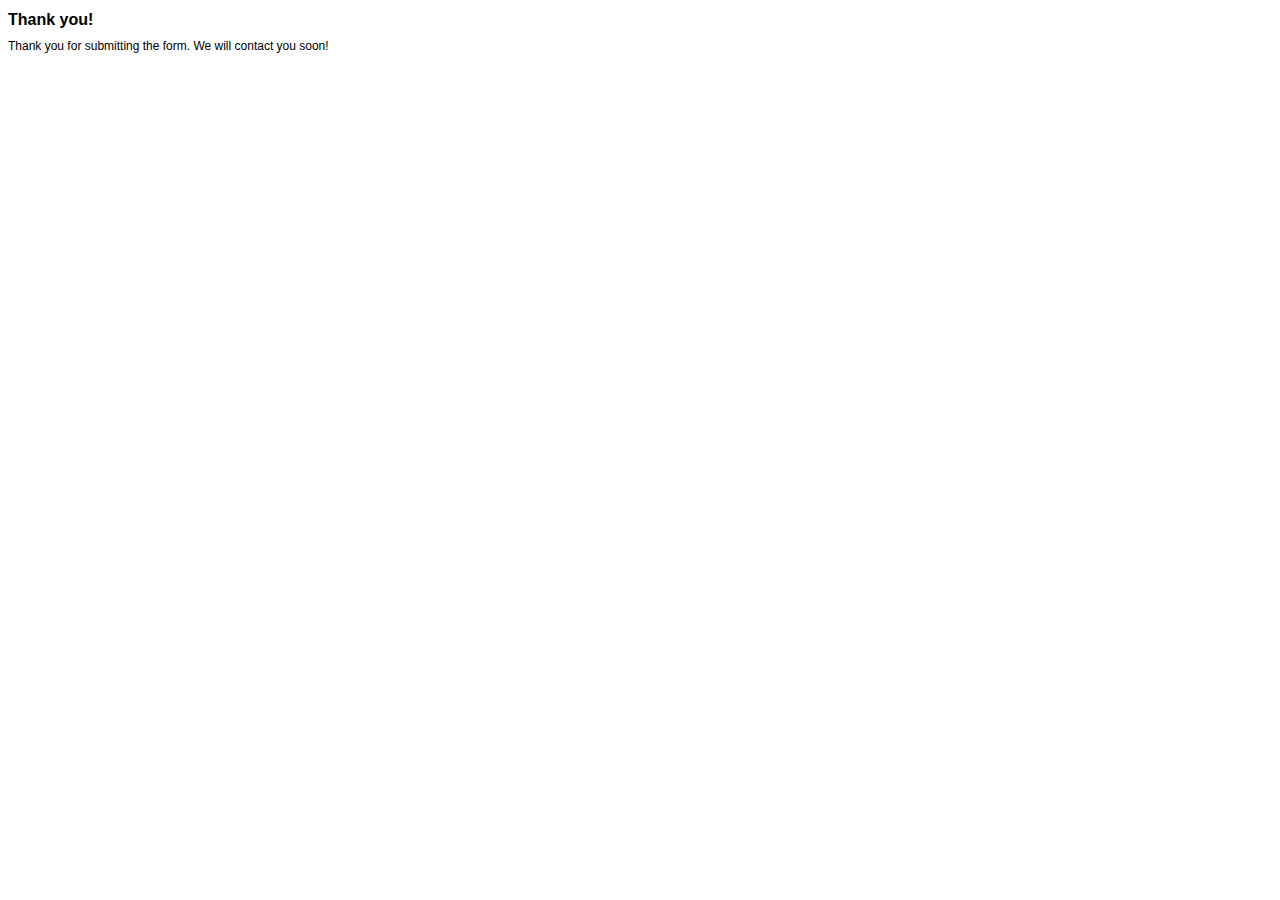
<file: contact-form-thank-you.html>
<!DOCTYPE HTML PUBLIC "-//W3C//DTD HTML 4.01 Transitional//EN" "http://www.w3.org/TR/html4/loose.dtd"> 
<html>
<head>
	<title>Thank you!</title>
<!-- define some style elements-->
<style>
h1
{
	font-family : Arial, Helvetica, sans-serif;
	font-size : 16px;
    font-weight : bold;
}
label,a,body
{
	font-family : Arial, Helvetica, sans-serif;
	font-size : 12px; 
}

</style>	
<!-- a helper script for vaidating the form-->
</head>	


<body>
<h1>Thank you!</h1>
Thank you for submitting the form. We will contact you soon!


</body>
</html>
</file>
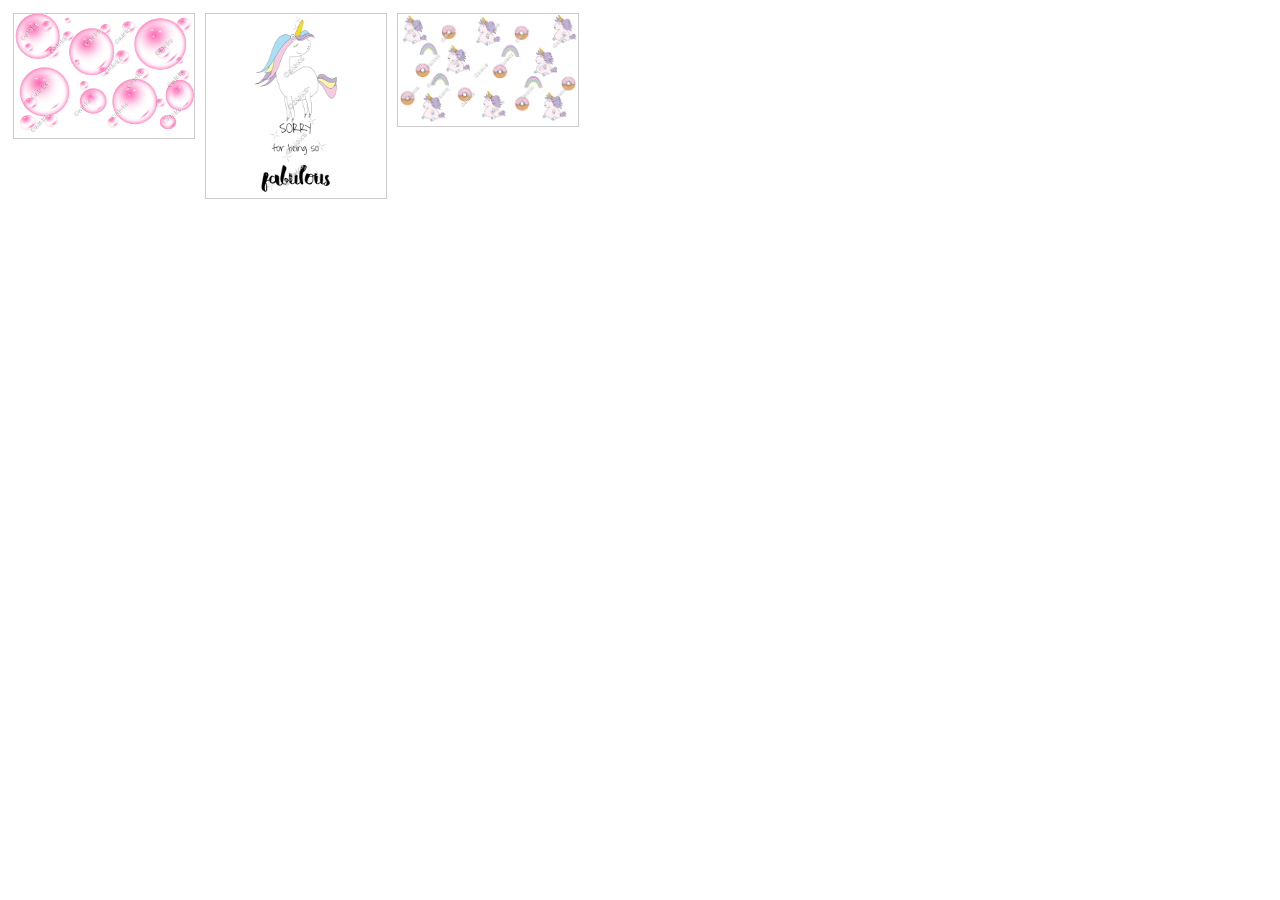
<file: gallery.html>
<!DOCTYPE html>
<html>
<head>
<style>
div.gallery {
  margin: 5px;
  border: 1px solid #ccc;
  float: left;
  width: 180px;
}

div.gallery:hover {
  border: 1px solid #777;
}

div.gallery img {
  width: 100%;
  height: auto;
}

div.desc {
  padding: 15px;
  text-align: center;
}
</style>
</head>
<body>

<div class="gallery">
  <a target="_blank" href="bubblesw.png">
    <img src="bubblesw.png" alt="Bubbles" width="600" height="400">
  </a>
 
</div>

<div class="gallery">
  <a target="_blank" href="fab_unicornw.png">
    <img src="fab_unicornw.png" alt="Unicorn" width="600" height="400">
  </a>
 
</div>

<div class="gallery">
  <a target="_blank" href="unidonww.png">
    <img src="unidonww.png" alt="Unicorn" width="600" height="400">
  </a>
</div>



</body>
</html>
</file>
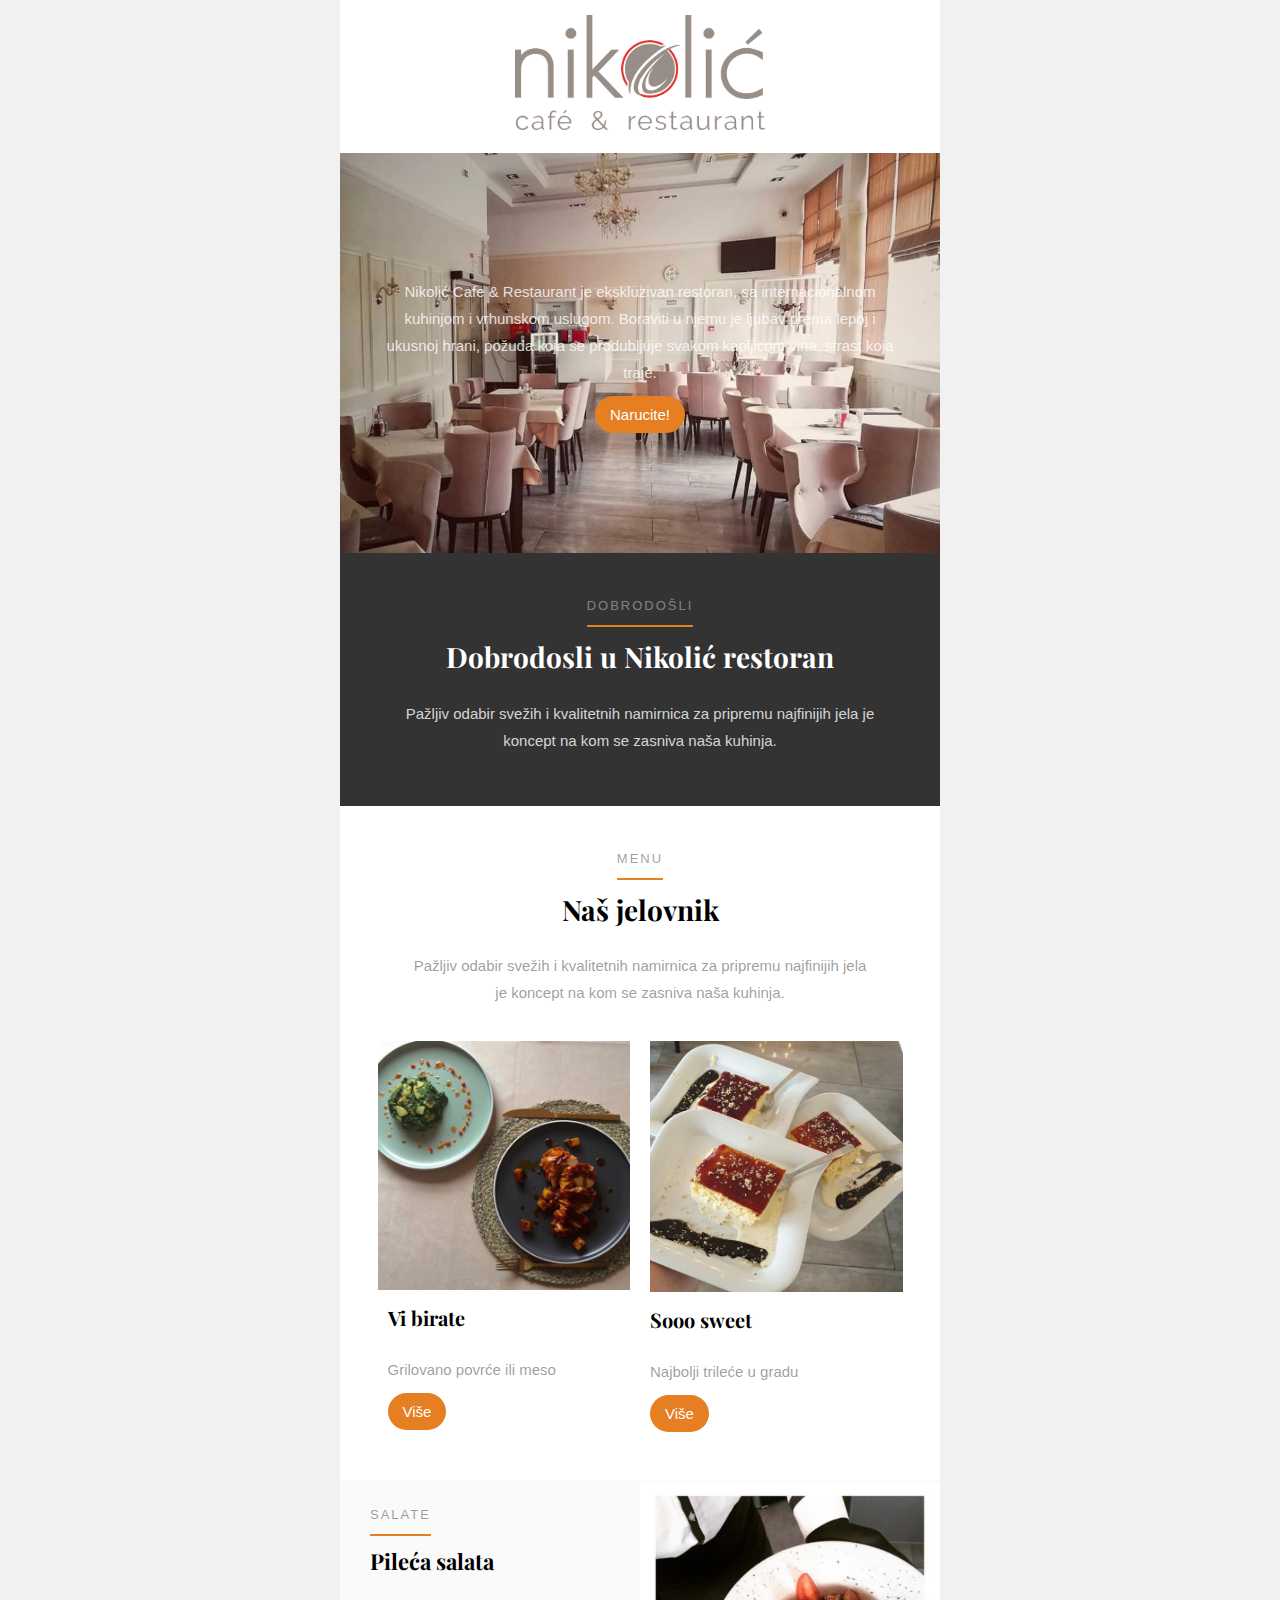
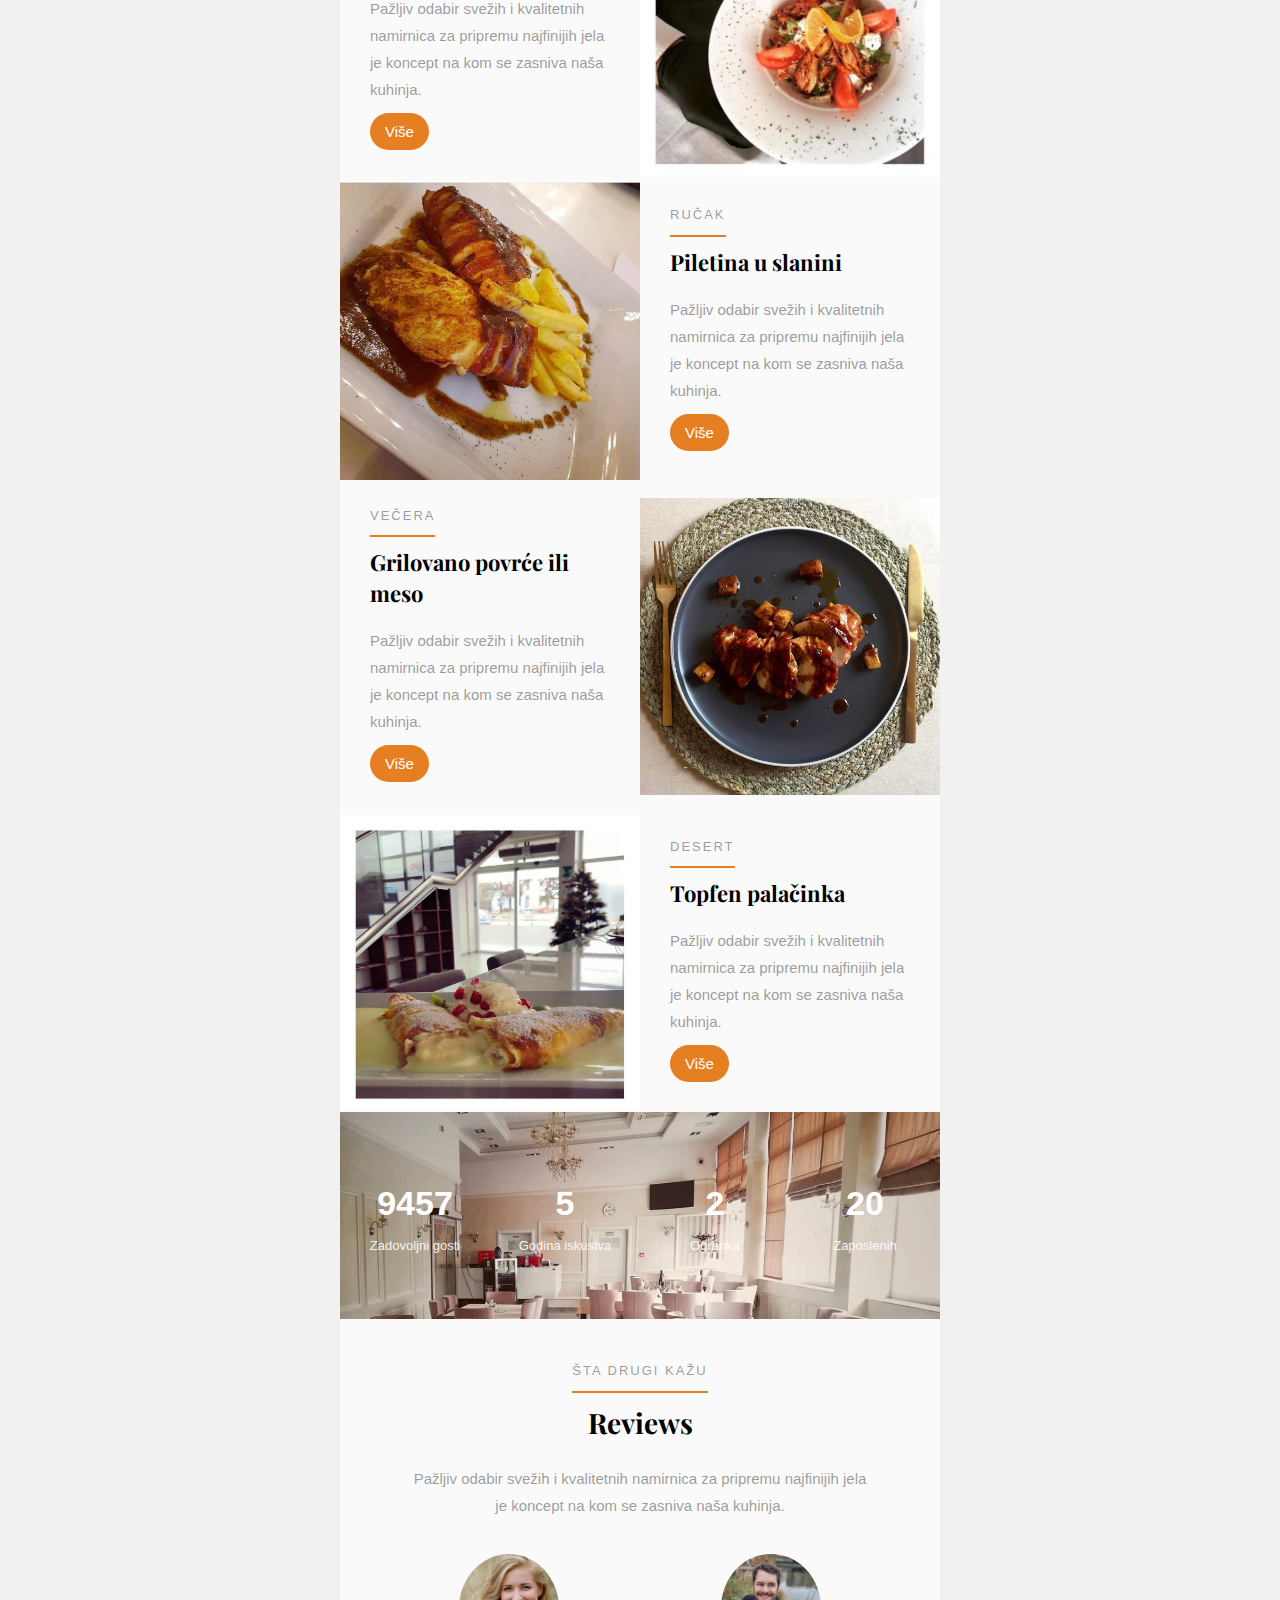
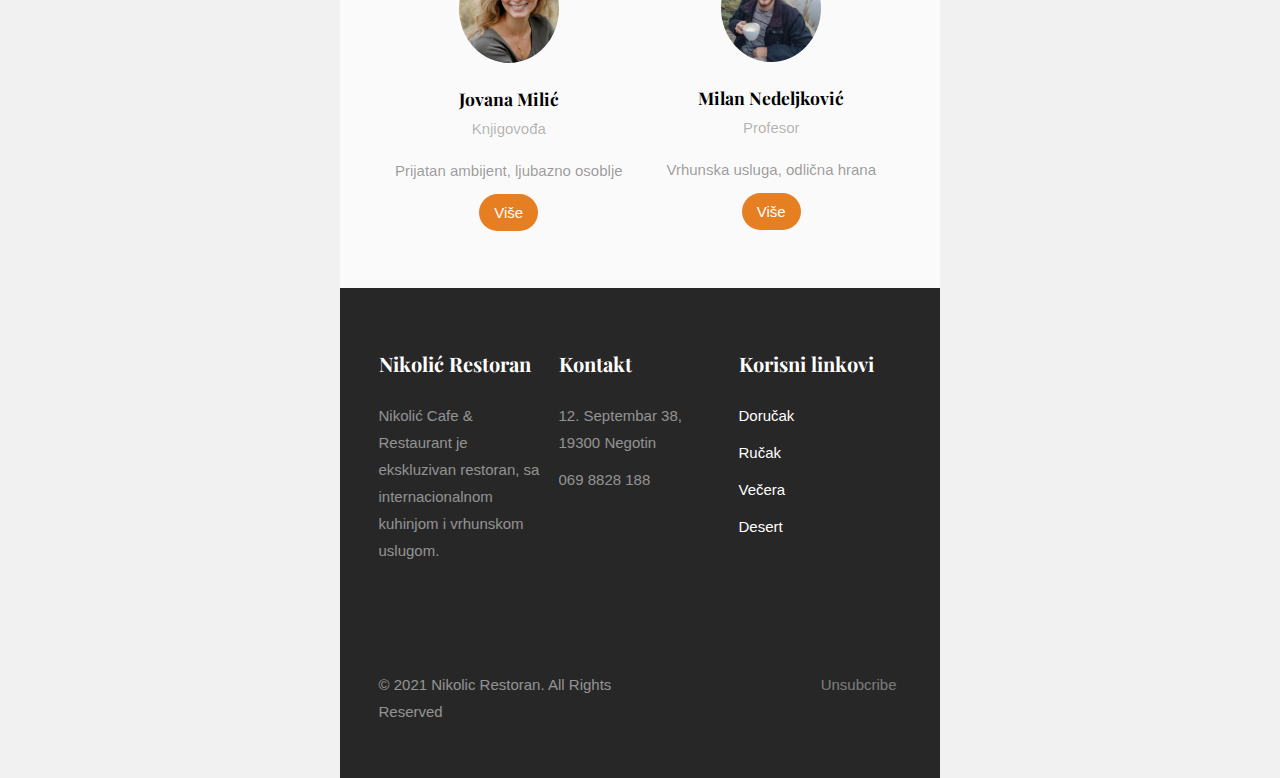
<file: rest.html>
<!DOCTYPE html>
<html lang="en" xmlns="http://www.w3.org/1999/xhtml" xmlns:v="urn:schemas-microsoft-com:vml" xmlns:o="urn:schemas-microsoft-com:office:office">
<head>
    <meta charset="utf-8"> <!-- utf-8 works for most cases -->
    <meta name="viewport" content="width=device-width"> <!-- Forcing initial-scale shouldn't be necessary -->
    <meta http-equiv="X-UA-Compatible" content="IE=edge"> <!-- Use the latest (edge) version of IE rendering engine -->
    <meta name="x-apple-disable-message-reformatting">  <!-- Disable auto-scale in iOS 10 Mail entirely -->
    <title></title> <!-- The title tag shows in email notifications, like Android 4.4. -->


    <link href="https://fonts.googleapis.com/css?family=Playfair+Display:400,400i,700,700i" rel="stylesheet">

    <!-- CSS Reset : BEGIN -->
<style>

html,
body {
    margin: 0 auto !important;
    padding: 0 !important;
    height: 100% !important;
    width: 100% !important;
    background: #f1f1f1;
}

/* What it does: Stops email clients resizing small text. */
* {
    -ms-text-size-adjust: 100%;
    -webkit-text-size-adjust: 100%;
}

/* What it does: Centers email on Android 4.4 */
div[style*="margin: 16px 0"] {
    margin: 0 !important;
}

/* What it does: Stops Outlook from adding extra spacing to tables. */
table,
td {
    mso-table-lspace: 0pt !important;
    mso-table-rspace: 0pt !important;
}

/* What it does: Fixes webkit padding issue. */
table {
    border-spacing: 0 !important;
    border-collapse: collapse !important;
    table-layout: fixed !important;
    margin: 0 auto !important;
}

/* What it does: Uses a better rendering method when resizing images in IE. */
img {
    -ms-interpolation-mode:bicubic;
}

/* What it does: Prevents Windows 10 Mail from underlining links despite inline CSS. Styles for underlined links should be inline. */
a {
    text-decoration: none;
}

/* What it does: A work-around for email clients meddling in triggered links. */
*[x-apple-data-detectors],  /* iOS */
.unstyle-auto-detected-links *,
.aBn {
    border-bottom: 0 !important;
    cursor: default !important;
    color: inherit !important;
    text-decoration: none !important;
    font-size: inherit !important;
    font-family: inherit !important;
    font-weight: inherit !important;
    line-height: inherit !important;
}

/* What it does: Prevents Gmail from displaying a download button on large, non-linked images. */
.a6S {
    display: none !important;
    opacity: 0.01 !important;
}

/* What it does: Prevents Gmail from changing the text color in conversation threads. */
.im {
    color: inherit !important;
}

/* If the above doesn't work, add a .g-img class to any image in question. */
img.g-img + div {
    display: none !important;
}

/* What it does: Removes right gutter in Gmail iOS app: https://github.com/TedGoas/Cerberus/issues/89  */
/* Create one of these media queries for each additional viewport size you'd like to fix */

/* iPhone 4, 4S, 5, 5S, 5C, and 5SE */
@media only screen and (min-device-width: 320px) and (max-device-width: 374px) {
    u ~ div .email-container {
        min-width: 320px !important;
    }
}
/* iPhone 6, 6S, 7, 8, and X */
@media only screen and (min-device-width: 375px) and (max-device-width: 413px) {
    u ~ div .email-container {
        min-width: 375px !important;
    }
}
/* iPhone 6+, 7+, and 8+ */
@media only screen and (min-device-width: 414px) {
    u ~ div .email-container {
        min-width: 414px !important;
    }
}

</style>

    <!-- CSS Reset : END -->

    <!-- Progressive Enhancements : BEGIN -->
<style>

.primary{
	background: #f3a333;
}

.bg_white{
	background: #ffffff;
}
.bg_light{
	background: #fafafa;
}
.bg_black{
	background: #272727;
}
.bg_dark{
	background: rgba(0,0,0,.8);
}
.email-section{
	padding:2.5em;
}

/*BUTTON*/
.btn{
	padding: 10px 15px;
}
.btn.btn-primary{
	border-radius: 30px;
	background: #e67e22;
	color: #ffffff;
}



h1,h2,h3,h4,h5,h6{
	font-family: 'Playfair Display', serif;
	color: #000000;
	margin-top: 0;
}

body{
	font-family: 'Montserrat', sans-serif;
	font-weight: 400;
	font-size: 15px;
	line-height: 1.8;
	color: rgba(0,0,0,.4);
}

a{
	color: #f3a333;
}


/*LOGO*/

.logo h1{
	margin: 0;
}
.logo h1 a{
	color: #000;
	font-size: 20px;
	font-weight: 700;
	text-transform: uppercase;
	font-family: 'Montserrat', sans-serif;
}

/*HERO*/
.hero{
	position: relative;
}
.hero img{

}
.hero .text{
	color: rgba(255,255,255,.8);
}
.hero .text h2{
	color: #ffffff;
	font-size: 30px;
	margin-bottom: 0;
}


/*HEADING SECTION*/
.heading-section{
}
.heading-section h2{
	color: #000000;
	font-size: 28px;
	margin-top: 0;
	line-height: 1.4;
}
.heading-section .subheading{
	margin-bottom: 20px !important;
	display: inline-block;
	font-size: 13px;
	text-transform: uppercase;
	letter-spacing: 2px;
	color: rgba(0,0,0,.4);
	position: relative;
}
.heading-section .subheading::after{
	position: absolute;
	left: 0;
	right: 0;
	bottom: -10px;
	content: '';
	width: 100%;
	height: 2px;
	background: #e67e22;
	margin: 0 auto;
}

.heading-section-white{
	color: rgba(255,255,255,.8);
}
.heading-section-white h2{
	font-size: 28px;
	font-family: 
	line-height: 1;
	padding-bottom: 0;
}
.heading-section-white h2{
	color: #ffffff;
}
.heading-section-white .subheading{
	margin-bottom: 0;
	display: inline-block;
	font-size: 13px;
	text-transform: uppercase;
	letter-spacing: 2px;
	color: rgba(255,255,255,.4);
}


.icon{
	text-align: center;
}
.icon img{
}


/*SERVICES*/
.text-services{
	padding: 10px 10px 0; 
	text-align: center;
}
.text-services h3{
	font-size: 20px;
}


/*TESTIMONY*/
.text-testimony .name{
	margin: 0;
}
.text-testimony .position{
	color: rgba(0,0,0,.3);

}



/*COUNTER*/
.counter-text{
	text-align: center;
}
.counter-text .num{
	display: block;
	color: #ffffff;
	font-size: 34px;
	font-weight: 700;
}
.counter-text .name{
	display: block;
	color: rgba(255,255,255,.9);
	font-size: 13px;
}


/*FOOTER*/

.footer{
	color: rgba(255,255,255,.5);

}
.footer .heading{
	color: #ffffff;
	font-size: 20px;
}
.footer ul{
	margin: 0;
	padding: 0;
}
.footer ul li{
	list-style: none;
	margin-bottom: 10px;
}
.footer ul li a{
	color: rgba(255,255,255,1);
}


@media screen and (max-width: 500px) {

	.icon{
		text-align: left;
	}

	.text-services{
		padding-left: 0;
		padding-right: 20px;
		text-align: left;
	}

}

</style>


</head>

<body width="100%" style="margin: 0; padding: 0 !important; mso-line-height-rule: exactly; background-color: #222222;">
	<center style="width: 100%; background-color: #f1f1f1;">
    <div style="display: none; font-size: 1px;max-height: 0px; max-width: 0px; opacity: 0; overflow: hidden; mso-hide: all; font-family: sans-serif;">
      &zwnj;&nbsp;&zwnj;&nbsp;&zwnj;&nbsp;&zwnj;&nbsp;&zwnj;&nbsp;&zwnj;&nbsp;&zwnj;&nbsp;&zwnj;&nbsp;&zwnj;&nbsp;&zwnj;&nbsp;&zwnj;&nbsp;&zwnj;&nbsp;&zwnj;&nbsp;&zwnj;&nbsp;&zwnj;&nbsp;&zwnj;&nbsp;&zwnj;&nbsp;&zwnj;&nbsp;
    </div>
    <div style="max-width: 600px; margin: 0 auto;" class="email-container">
    	<!-- BEGIN BODY -->
      <table align="center" role="presentation" cellspacing="0" cellpadding="0" border="0" width="100%" style="margin: auto;">
      	<tr>
          <td class="bg_white logo" style="padding: 1em 2.5em; text-align: center">
            <img src="images/logor.png" width="250px">
          </td>
	      </tr><!-- end tr -->
				<tr>
          <td valign="middle" class="hero" style="background-image: url(images/8.jpg); background-size: cover; height: 400px;">
            <table>
            	<tr>
            		<td>
            			<div class="text" style="padding: 0 3em; text-align: center;">
            				
            				<p>
Nikolić Cafe & Restaurant je ekskluzivan restoran, sa internacionalnom kuhinjom i vrhunskom uslugom. Boraviti u njemu je ljubav prema lepoj i ukusnoj hrani, požuda koja se produbljuje svakom kapljicom vina, strast koja traje. </p>
            				<p><a href="#" class="btn btn-primary">Narucite!</a></p>
            			</div>
            		</td>
            	</tr>
            </table>
          </td>
	      </tr><!-- end tr -->
	      <tr>
		      <td class="bg_white">
		        <table role="presentation" cellspacing="0" cellpadding="0" border="0" width="100%">
		          <tr>
		            <td class="bg_dark email-section" style="text-align:center;">
		            	<div class="heading-section heading-section-white">
		            		<span class="subheading">Dobrodošli</span>
		              	<h2>Dobrodosli u Nikolić restoran</h2>
		              	<p>Pažljiv odabir svežih i kvalitetnih namirnica za pripremu najfinijih jela je koncept na kom se zasniva naša kuhinja.</p>
		            	</div>
		            </td>
		          </tr><!-- end: tr -->
		         
		          
		          <tr>
		            <td class="bg_white email-section">
		            	<div class="heading-section" style="text-align: center; padding: 0 30px;">
		            		<span class="subheading">Menu</span>
		              	<h2>Naš jelovnik</h2>
		              	<p>Pažljiv odabir svežih i kvalitetnih namirnica za pripremu najfinijih jela je koncept na kom se zasniva naša kuhinja.</p>
		            	</div>
		            	<table role="presentation" border="0" cellpadding="0" cellspacing="0" width="100%">
		            		<tr>
                      <td valign="top" width="50%" style="padding-top: 20px;">
                        <table role="presentation" cellspacing="0" cellpadding="0" border="0" width="100%">
                          <tr>
                            <td style="padding-right: 10px;">
                              <img src="images/3.jpg" alt="" style="width: 100%; max-width: 600px; height: auto; margin: auto; display: block;">
                            </td>
                          </tr>
                          <tr>
                            <td class="text-services" style="text-align: left;">
                            	<h3>Vi birate</h3>
                             	<p>Grilovano povrće ili meso</p>
                             	<p><a href="#" class="btn btn-primary">Više</a></p>
                            </td>
                          </tr>
                        </table>
                      </td>
                      <td valign="top" width="50%" style="padding-top: 20px;">
                        <table role="presentation" cellspacing="0" cellpadding="0" border="0" width="100%">
                          <tr>
                            <td style="padding-left: 10px;">
                              <img src="images/1.jpg" alt="" style="width: 100%; max-width: 600px; height: auto; margin: auto; display: block;">
                            </td>
                          </tr>
                          <tr>
                            <td class="text-services" style="text-align: left;">
                            	<h3>Sooo sweet</h3>
                              <p>Najbolji trileće u gradu</p>
                              <p><a href="#" class="btn btn-primary">Više</a></p>
                            </td>
                          </tr>
                        </table>
                      </td>
                    </tr>
		            	</table>
		            </td>
		          </tr><!-- end: tr -->

		          <tr>
		            <td class="bg_light email-section" style="padding: 0; width: 100%;">
		            	<table role="presentation" border="0" cellpadding="0" cellspacing="0" width="100%">
		            		<tr>
                      <td valign="middle" width="50%">
                        <table role="presentation" cellspacing="0" cellpadding="0" border="0" width="100%">
                          <tr>
                            <td class="text-services" style="text-align: left; padding: 20px 30px;">
                            	<div class="heading-section">
								            		<span class="subheading">Salate</span>
								              	<h2 style="font-size: 22px;">Pileća salata</h2>
								              	<p>Pažljiv odabir svežih i kvalitetnih namirnica za pripremu najfinijih jela je koncept na kom se zasniva naša kuhinja.</p>
								              	<p><a href="#" class="btn btn-primary">Više</a></p>
								            	</div>
                            </td>
                          </tr>
                        </table>
                      </td>
                      <td valign="middle" width="50%">
                        <table role="presentation" cellspacing="0" cellpadding="0" border="0" width="100%">
                          <tr>
                            <td>
                              <img src="images/2.jpg" alt="" style="width: 100%; max-width: 600px; height: auto; margin: auto; display: block;">
                            </td>
                          </tr>
                        </table>
                      </td>
                    </tr>
		            	</table>
		            </td>
		          </tr><!-- end: tr -->
		          <tr>
		            <td class="bg_light email-section" style="padding: 0; width: 100%;">
		            	<table role="presentation" border="0" cellpadding="0" cellspacing="0" width="100%">
		            		<tr>
                      <td valign="middle" width="50%">
                        <table role="presentation" cellspacing="0" cellpadding="0" border="0" width="100%">
                          <tr>
                            <td>
                              <img src="images/4.jpg" alt="" style="width: 100%; max-width: 600px; height: auto; margin: auto; display: block;">
                            </td>
                          </tr>
                        </table>
                      </td>
                      <td valign="middle" width="50%">
                        <table role="presentation" cellspacing="0" cellpadding="0" border="0" width="100%">
                          <tr>
                            <td class="text-services" style="text-align: left; padding: 20px 30px;">
                            	<div class="heading-section">
								            		<span class="subheading">Ručak</span>
								              	<h2 style="font-size: 22px;">Piletina u slanini</h2>
								              	<p>Pažljiv odabir svežih i kvalitetnih namirnica za pripremu najfinijih jela je koncept na kom se zasniva naša kuhinja.</p>
								              	<p><a href="#" class="btn btn-primary">Više</a></p>
								            	</div>
                            </td>
                          </tr>
                        </table>
                      </td>
                    </tr>
		            	</table>
		            </td>
		          </tr><!-- end: tr -->
		          <tr>
		            <td class="bg_light email-section" style="padding: 0; width: 100%;">
		            	<table role="presentation" border="0" cellpadding="0" cellspacing="0" width="100%">
		            		<tr>
                      <td valign="middle" width="50%">
                        <table role="presentation" cellspacing="0" cellpadding="0" border="0" width="100%">
                          <tr>
                            <td class="text-services" style="text-align: left; padding: 20px 30px;">
                            	<div class="heading-section">
								            		<span class="subheading">Večera</span>
								              	<h2 style="font-size: 22px;">Grilovano povrće ili meso</h2>
								              	<p>Pažljiv odabir svežih i kvalitetnih namirnica za pripremu najfinijih jela je koncept na kom se zasniva naša kuhinja.</p>
								              	<p><a href="#" class="btn btn-primary">Više</a></p>
								            	</div>
                            </td>
                          </tr>
                        </table>
                      </td>
                      <td valign="middle" width="50%">
                        <table role="presentation" cellspacing="0" cellpadding="0" border="0" width="100%">
                          <tr>
                            <td>
                              <img src="images/6.jpg" alt="" style="width: 100%; max-width: 600px; height: auto; margin: auto; display: block;">
                            </td>
                          </tr>
                        </table>
                      </td>
                    </tr>
		            	</table>
		            </td>
		          </tr><!-- end: tr -->
		          <tr>
		            <td class="bg_light email-section" style="padding: 0; width: 100%;">
		            	<table role="presentation" border="0" cellpadding="0" cellspacing="0" width="100%">
		            		<tr>
                      <td valign="middle" width="50%">
                        <table role="presentation" cellspacing="0" cellpadding="0" border="0" width="100%">
                          <tr>
                            <td>
                              <img src="images/5.jpg" alt="" style="width: 100%; max-width: 600px; height: auto; margin: auto; display: block;">
                            </td>
                          </tr>
                        </table>
                      </td>
                      <td valign="middle" width="50%">
                        <table role="presentation" cellspacing="0" cellpadding="0" border="0" width="100%">
                          <tr>
                            <td class="text-services" style="text-align: left; padding: 20px 30px;">
                            	<div class="heading-section">
								            		<span class="subheading">Desert</span>
								              	<h2 style="font-size: 22px;">Topfen palačinka </h2>
								              	<p>Pažljiv odabir svežih i kvalitetnih namirnica za pripremu najfinijih jela je koncept na kom se zasniva naša kuhinja.</p>
								              	<p><a href="#" class="btn btn-primary">Više</a></p>
								            	</div>
                            </td>
                          </tr>
                        </table>
                      </td>
                    </tr>
		            	</table>
		            </td>
		          </tr><!-- end: tr -->
		          <tr>
			          <td valign="middle" class="counter" style="background-image: url(images/8.jpg); background-size: cover; padding: 4em 0;">
			            <table>
			            	<tr>
			            		<td valign="middle" width="25%">
                        <table role="presentation" cellspacing="0" cellpadding="0" border="0" width="100%">
                          <tr>
                            <td class="counter-text">
                            	<span class="num">9457</span>
                            	<span class="name">Zadovoljni gosti</span>
                            </td>
                          </tr>
                        </table>
                      </td>
                      <td valign="middle" width="25%">
                        <table role="presentation" cellspacing="0" cellpadding="0" border="0" width="100%">
                          <tr>
                            <td class="counter-text">
                            	<span class="num">5</span>
                            	<span class="name">Godina iskustva</span>
                            </td>
                          </tr>
                        </table>
                      </td>
                      <td valign="middle" width="25%">
                        <table role="presentation" cellspacing="0" cellpadding="0" border="0" width="100%">
                          <tr>
                            <td class="counter-text">
                            	<span class="num">2</span>
                            	<span class="name">Ogranka</span>
                            </td>
                          </tr>
                        </table>
                      </td>
                      <td valign="middle" width="25%">
                        <table role="presentation" cellspacing="0" cellpadding="0" border="0" width="100%">
                          <tr>
                            <td class="counter-text">
                            	<span class="num">20</span>
                            	<span class="name">Zaposlenih</span>
                            </td>
                          </tr>
                        </table>
                      </td>
			            	</tr>
			            </table>
			          </td>
				      </tr><!-- end tr -->
				      <tr>
		           
		          </tr><!-- end: tr -->
		          <tr>
		            <td class="bg_light email-section">
		            	<div class="heading-section" style="text-align: center; padding: 0 30px;">
		            		<span class="subheading">Šta drugi kažu</span>
		              	<h2>Reviews</h2>
		              	<p>Pažljiv odabir svežih i kvalitetnih namirnica za pripremu najfinijih jela je koncept na kom se zasniva naša kuhinja.</p>
		            	</div>
		            	<table role="presentation" border="0" cellpadding="10" cellspacing="0" width="100%">
		            		<tr>
                      <td valign="top" width="50%" style="padding-top: 20px;">
                        <table role="presentation" cellspacing="0" cellpadding="0" border="0" width="100%">
                          <tr>
                            <td>
                              <img src="images/person_1.jpg" alt="" style="width: 100px; max-width: 600px; height: auto; margin: auto; margin-bottom: 20px; display: block; border-radius: 50%;">
                            </td>
                          </tr>
                          <tr>
                            <td class="text-testimony" style="text-align: center;">
                            	<h3 class="name">Jovana Milić</h3>
                            	<span class="position">Knjigovođa</span>
                             	<p>Prijatan ambijent, ljubazno osoblje</p>
                             	<p><a href="#" class="btn btn-primary">Više</a></p>
                            </td>
                          </tr>
                        </table>
                      </td>
                      <td valign="top" width="50%" style="padding-top: 20px;">
                        <table role="presentation" cellspacing="0" cellpadding="0" border="0" width="100%">
                          <tr>
                            <td>
                              <img src="images/person_2.jpg" alt="" style="width: 100px; max-width: 600px; height: auto; margin: auto; margin-bottom: 20px; display: block; border-radius: 50%;">
                            </td>
                          </tr>
                          <tr>
                            <td class="text-testimony" style="text-align: center;">
                            	<h3 class="name">Milan Nedeljković</h3>
                            	<span class="position">Profesor</span>
                              <p>Vrhunska usluga, odlična hrana</p>
                              <p><a href="#" class="btn btn-primary">Više</a></p>
                            </td>
                          </tr>
                        </table>
                      </td>
                    </tr>
		            	</table>
		            </td>
		          </tr><!-- end: tr -->
		          
		        </table>

		      </td>
		    </tr><!-- end:tr -->
      <!-- 1 Column Text + Button : END -->
      </table>
      <table align="center" role="presentation" cellspacing="0" cellpadding="0" border="0" width="100%" style="margin: auto;">
      	<tr>
          <td valign="middle" class="bg_black footer email-section">
            <table>
            	<tr>
                <td valign="top" width="33.333%" style="padding-top: 20px;">
                  <table role="presentation" cellspacing="0" cellpadding="0" border="0" width="100%">
                    <tr>
                      <td style="text-align: left; padding-right: 10px;">
                      	<h3 class="heading">Nikolić Restoran</h3>
                      	<p>
Nikolić Cafe & Restaurant je ekskluzivan restoran, sa internacionalnom kuhinjom i vrhunskom uslugom. </p>
                      </td>
                    </tr>
                  </table>
                </td>
                <td valign="top" width="33.333%" style="padding-top: 20px;">
                  <table role="presentation" cellspacing="0" cellpadding="0" border="0" width="100%">
                    <tr>
                      <td style="text-align: left; padding-left: 5px; padding-right: 5px;">
                      	<h3 class="heading">Kontakt</h3>
                      	<ul>
					                <li><span class="text">12. Septembar 38, 19300 Negotin</span></li>
					                <li><span class="text">069 8828 188</span></a></li>
					              </ul>
                      </td>
                    </tr>
                  </table>
                </td>
                <td valign="top" width="33.333%" style="padding-top: 20px;">
                  <table role="presentation" cellspacing="0" cellpadding="0" border="0" width="100%">
                    <tr>
                      <td style="text-align: left; padding-left: 10px;">
                      	<h3 class="heading">Korisni linkovi</h3>
                      	<ul>
					                <li><a href="#">Doručak</a></li>
					                <li><a href="#">Ručak</a></li>
					                <li><a href="#">Večera</a></li>
					                <li><a href="#">Desert</a></li>
					              </ul>
                      </td>
                    </tr>
                  </table>
                </td>
              </tr>
            </table>
          </td>
        </tr><!-- end: tr -->
        <tr>
        	<td valign="middle" class="bg_black footer email-section">
        		<table>
            	<tr>
                <td valign="top" width="33.333%">
                  <table role="presentation" cellspacing="0" cellpadding="0" border="0" width="100%">
                    <tr>
                      <td style="text-align: left; padding-right: 10px;">
                      	<p>&copy; 2021 Nikolic Restoran. All Rights Reserved</p>
                      </td>
                    </tr>
                  </table>
                </td>
                <td valign="top" width="33.333%">
                  <table role="presentation" cellspacing="0" cellpadding="0" border="0" width="100%">
                    <tr>
                      <td style="text-align: right; padding-left: 5px; padding-right: 5px;">
                      	<p><a href="#" style="color: rgba(255,255,255,.4);">Unsubcribe</a></p>
                      </td>
                    </tr>
                  </table>
                </td>
              </tr>
            </table>
        	</td>
        </tr>
      </table>

    </div>
  </center>
</body>
</html>
</file>
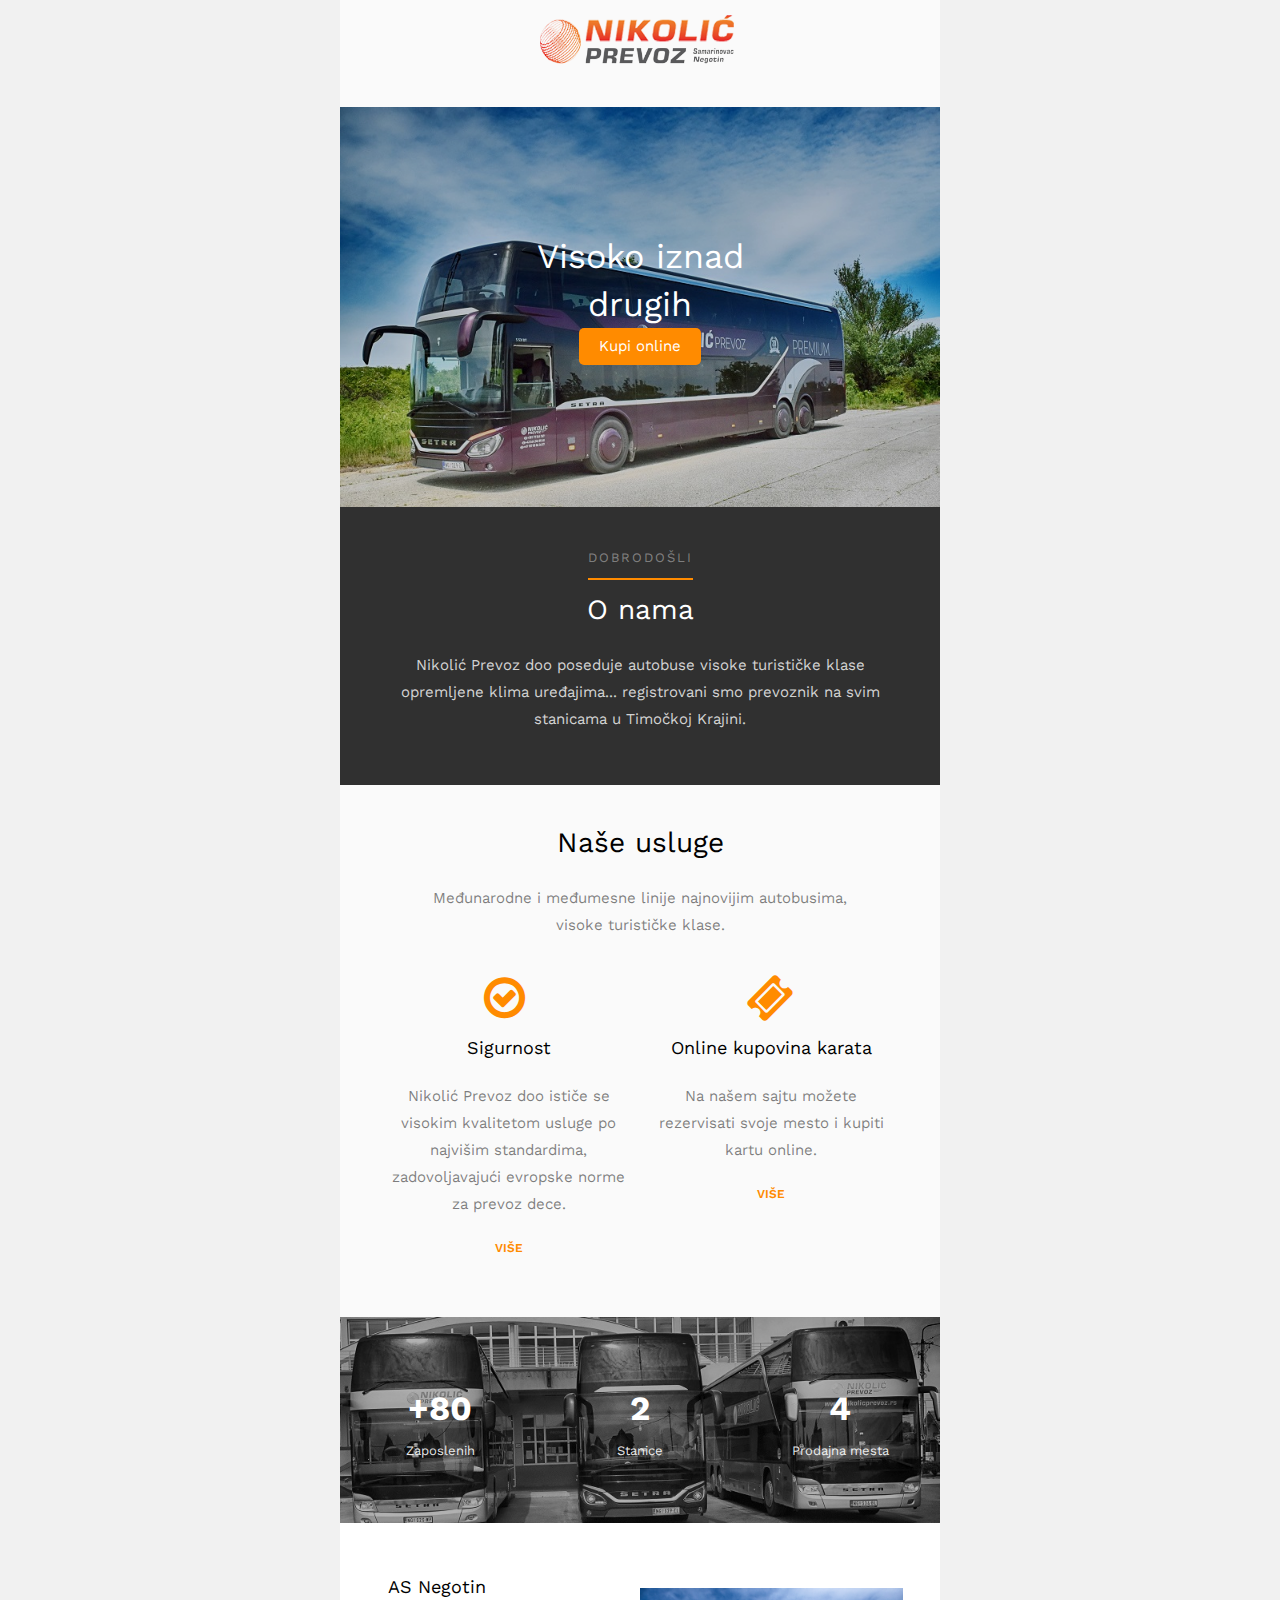
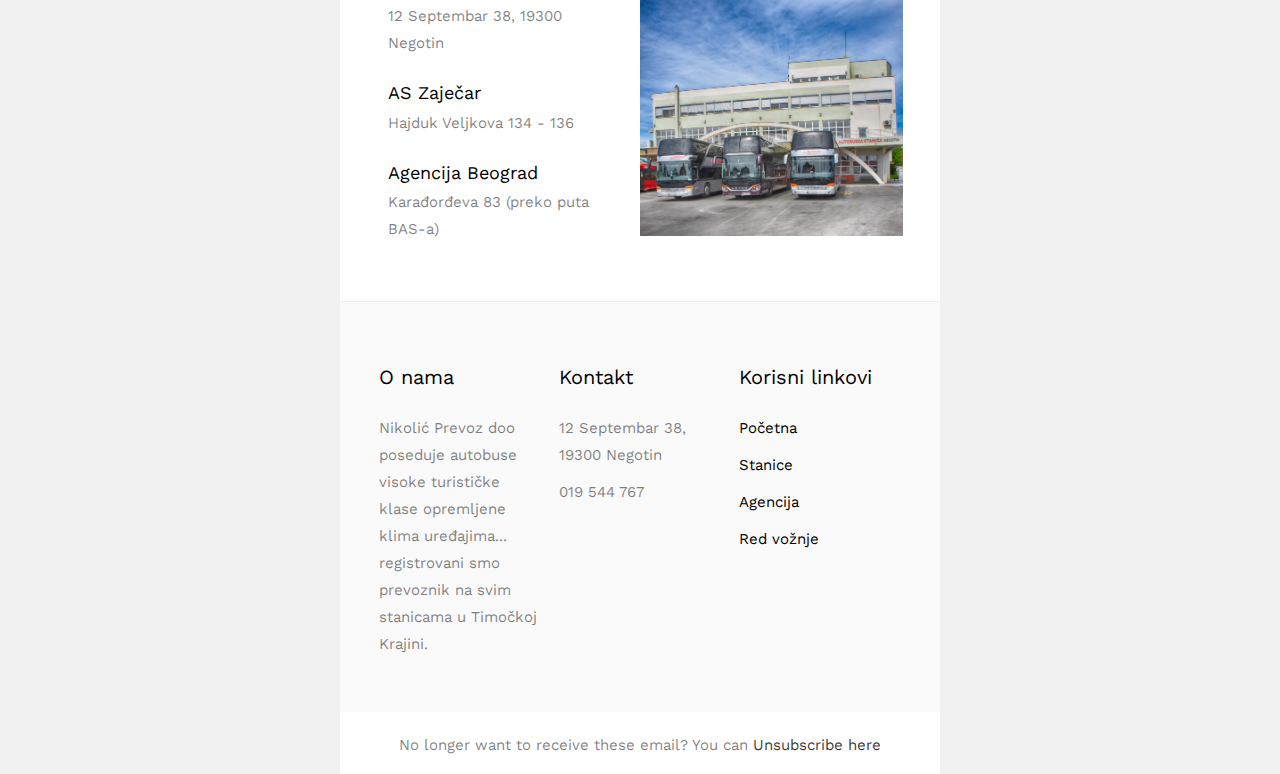
<file: stanica.html>
<!DOCTYPE html>
<html lang="en" xmlns="http://www.w3.org/1999/xhtml" xmlns:v="urn:schemas-microsoft-com:vml" xmlns:o="urn:schemas-microsoft-com:office:office">
<head>
    <meta charset="utf-8"> <!-- utf-8 works for most cases -->
    <meta name="viewport" content="width=device-width"> <!-- Forcing initial-scale shouldn't be necessary -->
    <meta http-equiv="X-UA-Compatible" content="IE=edge"> <!-- Use the latest (edge) version of IE rendering engine -->
    <meta name="x-apple-disable-message-reformatting">  <!-- Disable auto-scale in iOS 10 Mail entirely -->
    <title></title> <!-- The title tag shows in email notifications, like Android 4.4. -->

    <link href="https://fonts.googleapis.com/css?family=Work+Sans:200,300,400,500,600,700" rel="stylesheet">
    <link rel="stylesheet" href="https://cdnjs.cloudflare.com/ajax/libs/font-awesome/4.7.0/css/font-awesome.min.css">

    <!-- CSS Reset : BEGIN -->
    <style>

        /* What it does: Remove spaces around the email design added by some email clients. */
        /* Beware: It can remove the padding / margin and add a background color to the compose a reply window. */
        html,
body {
    margin: 0 auto !important;
    padding: 0 !important;
    height: 100% !important;
    width: 100% !important;
    background: #f1f1f1;
}

/* What it does: Stops email clients resizing small text. */
* {
    -ms-text-size-adjust: 100%;
    -webkit-text-size-adjust: 100%;
}

/* What it does: Centers email on Android 4.4 */
div[style*="margin: 16px 0"] {
    margin: 0 !important;
}

/* What it does: Stops Outlook from adding extra spacing to tables. */
table,
td {
    mso-table-lspace: 0pt !important;
    mso-table-rspace: 0pt !important;
}

/* What it does: Fixes webkit padding issue. */
table {
    border-spacing: 0 !important;
    border-collapse: collapse !important;
    table-layout: fixed !important;
    margin: 0 auto !important;
}

/* What it does: Uses a better rendering method when resizing images in IE. */
img {
    -ms-interpolation-mode:bicubic;
}

/* What it does: Prevents Windows 10 Mail from underlining links despite inline CSS. Styles for underlined links should be inline. */
a {
    text-decoration: none;
}

/* What it does: A work-around for email clients meddling in triggered links. */
*[x-apple-data-detectors],  /* iOS */
.unstyle-auto-detected-links *,
.aBn {
    border-bottom: 0 !important;
    cursor: default !important;
    color: inherit !important;
    text-decoration: none !important;
    font-size: inherit !important;
    font-family: inherit !important;
    font-weight: inherit !important;
    line-height: inherit !important;
}

/* What it does: Prevents Gmail from displaying a download button on large, non-linked images. */
.a6S {
    display: none !important;
    opacity: 0.01 !important;
}

/* What it does: Prevents Gmail from changing the text color in conversation threads. */
.im {
    color: inherit !important;
}

/* If the above doesn't work, add a .g-img class to any image in question. */
img.g-img + div {
    display: none !important;
}

/* What it does: Removes right gutter in Gmail iOS app: https://github.com/TedGoas/Cerberus/issues/89  */
/* Create one of these media queries for each additional viewport size you'd like to fix */

/* iPhone 4, 4S, 5, 5S, 5C, and 5SE */
@media only screen and (min-device-width: 320px) and (max-device-width: 374px) {
    u ~ div .email-container {
        min-width: 320px !important;
    }
}
/* iPhone 6, 6S, 7, 8, and X */
@media only screen and (min-device-width: 375px) and (max-device-width: 413px) {
    u ~ div .email-container {
        min-width: 375px !important;
    }
}
/* iPhone 6+, 7+, and 8+ */
@media only screen and (min-device-width: 414px) {
    u ~ div .email-container {
        min-width: 414px !important;
    }
}

    </style>

    <!-- CSS Reset : END -->

    <!-- Progressive Enhancements : BEGIN -->
    <style>

	    .primary{
	background: #ff8b00;
}
.bg_white{
	background: #ffffff;
}
.bg_light{
	background: #fafafa;
}
.bg_black{
	background: #000000;
}
.bg_dark{
	background: rgba(0,0,0,.8);
}
.email-section{
	padding:2.5em;
}

/*BUTTON*/
.btn{
	padding: 5px 20px;
	display: inline-block;
}
.btn.btn-primary{
	border-radius: 5px;
	background: #ff8b00;
	color: #ffffff;
}
.btn.btn-white{
	border-radius: 5px;
	background: #ffffff;
	color: #000000;
}
.btn.btn-white-outline{
	border-radius: 5px;
	background: transparent;
	border: 1px solid #fff;
	color: #fff;
}
.btn.btn-black{
	border-radius: 0px;
	background: #000;
	color: #fff;
}
.btn.btn-black-outline{
	border-radius: 0px;
	background: transparent;
	border: 2px solid #000;
	color: #000;
	font-weight: 700;
}
.btn.btn-custom{
	text-transform: uppercase;
	font-weight: 600;
	font-size: 12px;
}

h1,h2,h3,h4,h5,h6{
	font-family: 'Work Sans', sans-serif;
	color: #000000;
	margin-top: 0;
	font-weight: 400;
}

body{
	font-family: 'Work Sans', sans-serif;
	font-weight: 400;
	font-size: 15px;
	line-height: 1.8;
	color: rgba(0,0,0,.5);
}

a{
	color: #ff8b00;
}

p{
	margin-top: 0;
}

table{
}
/*LOGO*/

.logo h1{
	margin: 0;
}
.logo h1 a{
	color: #000000;
	font-size: 20px;
	font-weight: 700;
	/*text-transform: uppercase;*/
	font-family: 'Work Sans', sans-serif;
}

.navigation{
	padding: 0;
	padding: 1em 0;
	/*background: rgba(0,0,0,1);*/
	border-top: 1px solid rgba(0,0,0,.05);
	border-bottom: 1px solid rgba(0,0,0,.05);
	margin-bottom: 0;
}
.navigation li{
	list-style: none;
	display: inline-block;;
	margin-left: 5px;
	margin-right: 5px;
	font-size: 14px;
	font-weight: 500;
}
.navigation li a{
	color: rgba(0,0,0,1);
}

/*HERO*/
.hero{
	position: relative;
	z-index: 0;
}
.hero .overlay{
	position: absolute;
	top: 0;
	left: 0;
	right: 0;
	bottom: 0;
	content: '';
	width: 100%;
	background: #000000;
	z-index: -1;
	opacity: .2;
}
.hero .text{
	color: rgba(255,255,255,.9);
	max-width: 50%;
	margin: 0 auto 0;
}
.hero .text h2{
	color: #fff;
	font-size: 34px;
	margin-bottom: 0;
	font-weight: 400;
	line-height: 1.4;
}
.hero .text h2 span{
	font-weight: 600;
	color: #ff8b00;
}

/*INTRO*/
.intro{
	position: relative;
	z-index: 0;
}

.intro .text{
	color: rgba(0,0,0,.3);
}
.intro .text h2{
	color: #000;
	font-size: 34px;
	margin-bottom: 0;
	font-weight: 300;
}
.intro .text h2 span{
	font-weight: 600;
	color: #ff8b00;
}

/*SERVICES*/
.services{
}
.text-services{
	padding: 10px 10px 0; 
	text-align: center;
}
.text-services h3{
	font-size: 18px;
	font-weight: 400;
}

.services-list{
	margin: 0 0 20px 0;
	width: 100%;
}

.services-list img{
	float: left;
}
.services-list h3{
	margin-top: 0;
	margin-bottom: 0;
}
.services-list p{
	margin: 0;
}



/*COUNTER*/
.counter{
	width: 100%;
	position: relative;
	z-index: 0;
}
.counter .overlay{
	position: absolute;
	top: 0;
	left: 0;
	right: 0;
	bottom: 0;
	content: '';
	width: 100%;
	background: #000000;
	z-index: -1;
	opacity: .3;
}
.counter-text{
	text-align: center;
}
.counter-text .num{
	display: block;
	color: #ffffff;
	font-size: 34px;
	font-weight: 700;
}
.counter-text .name{
	display: block;
	color: rgba(255,255,255,.9);
	font-size: 13px;
}

/*TOPIC*/
.topic{
	width: 100%;
	display: block;
	float: left;
	border-bottom: 1px solid rgba(0,0,0,.1);
	padding: 1.5em 0;
}
.topic .img{
	width: 120px;
	float: left;
}
.topic .text{
	width: calc(100% - 150px);
	padding-left: 20px;
	float: left;
}
.topic .text h3{
	font-size: 20px;
	margin-bottom: 15px;
	line-height: 1.2;
}
.topic .text .meta{
	margin-bottom: 10px;
}

/*HEADING SECTION*/
.heading-section{
}
.heading-section h2{
	color: #000000;
	font-size: 28px;
	margin-top: 0;
	line-height: 1.4;
	font-weight: 400;
}
.heading-section .subheading{
	margin-bottom: 20px !important;
	display: inline-block;
	font-size: 13px;
	text-transform: uppercase;
	letter-spacing: 2px;
	color: rgba(0,0,0,.4);
	position: relative;
}
.heading-section .subheading::after{
	position: absolute;
	left: 0;
	right: 0;
	bottom: -10px;
	content: '';
	width: 100%;
	height: 2px;
	background: #ff8b00;
	margin: 0 auto;
}

.heading-section-white{
	color: rgba(255,255,255,.8);
}
.heading-section-white h2{
	font-family: 
	line-height: 1;
	padding-bottom: 0;
}
.heading-section-white h2{
	color: #ffffff;
}
.heading-section-white .subheading{
	margin-bottom: 0;
	display: inline-block;
	font-size: 13px;
	text-transform: uppercase;
	letter-spacing: 2px;
	color: rgba(255,255,255,.4);
}


ul.social{
	padding: 0;
}
ul.social li{
	display: inline-block;
	margin-right: 10px;
	/*border: 1px solid #ff8b00;*/
	padding: 10px;
	border-radius: 50%;
	background: rgba(0,0,0,.05);
}

/*FOOTER*/

.footer{
	border-top: 1px solid rgba(0,0,0,.05);
	color: rgba(0,0,0,.5);
}
.footer .heading{
	color: #000;
	font-size: 20px;
}
.footer ul{
	margin: 0;
	padding: 0;
}
.footer ul li{
	list-style: none;
	margin-bottom: 10px;
}
.footer ul li a{
	color: rgba(0,0,0,1);
}


@media screen and (max-width: 500px) {


}


    </style>


</head>

<body width="100%" style="margin: 0; padding: 0 !important; mso-line-height-rule: exactly; background-color: #fafafa;">
	<center style="width: 100%; background-color: #f1f1f1;">
    <div style="display: none; font-size: 1px;max-height: 0px; max-width: 0px; opacity: 0; overflow: hidden; mso-hide: all; font-family: sans-serif;">
      &zwnj;&nbsp;&zwnj;&nbsp;&zwnj;&nbsp;&zwnj;&nbsp;&zwnj;&nbsp;&zwnj;&nbsp;&zwnj;&nbsp;&zwnj;&nbsp;&zwnj;&nbsp;&zwnj;&nbsp;&zwnj;&nbsp;&zwnj;&nbsp;&zwnj;&nbsp;&zwnj;&nbsp;&zwnj;&nbsp;&zwnj;&nbsp;&zwnj;&nbsp;&zwnj;&nbsp;
    </div>
    <div style="max-width: 600px; margin: 0 auto;" class="email-container">
    	<!-- BEGIN BODY -->
      <table align="center" role="presentation" cellspacing="0" cellpadding="0" border="0" width="100%" style="margin: auto;">
      	<tr>
          <td valign="top" class="bg_light" style="padding: .5em 2.5em 1em 2.5em;">
          	<table role="presentation" border="0" cellpadding="0" cellspacing="0" width="100%">
          		<tr>
          			<td class="logo" style="text-align: center;">
			            <a href="https://www.nikolicprevoz.rs/index.html"><img src="images/logo.png" width="200px;"> </a>
			          </td>
          		</tr>
          	</table>
          </td>
	      </tr><!-- end tr -->
	      <tr>
          <td valign="middle" class="hero bg_white" style="background-image: url(images/bus.jpg); background-size: cover; height: 400px;">
          	<div class="overlay"></div>
            <table>
            	<tr>
            		<td>
            			<div class="text" style="padding: 0 4em; text-align: center;">
            				<h2>Visoko iznad drugih</h2>
            				<p><a href="https://www.nikolicprevoz.rs/index.html" class="btn btn-primary">Kupi online</a></p>
            			</div>
            		</td>
            	</tr>
            </table>
          </td>
	      </tr><!-- end tr -->
	      <tr>
          <td class="bg_dark email-section" style="text-align:center;">
          	<div class="heading-section heading-section-white">
          		<span class="subheading">Dobrodošli</span>
            	<h2>O nama</h2>
            	<p>Nikolić Prevoz doo poseduje autobuse visoke turističke klase opremljene klima uređajima... registrovani smo prevoznik na svim stanicama u Timočkoj Krajini.</p>
          	</div>
          </td>
        </tr><!-- end: tr -->
	      <tr>
          <td class="bg_light email-section">
          	<div class="heading-section" style="text-align: center; padding: 0 30px;">
            	<h2>Naše usluge</h2>
            	<p>Međunarodne i međumesne linije najnovijim autobusima, visoke turističke klase.</p>
          	</div>
          	<table role="presentation" border="0" cellpadding="0" cellspacing="0" width="100%">
          		<tr>
          			<td valign="top" width="50%" style="padding-top: 20px;" class="services">
                  <table role="presentation" cellspacing="0" cellpadding="0" border="0" width="100%">
                    <tr>
                      <td class="icon">
                        <i class="fa fa-check-circle-o" style="color: #ff8b00;font-size:48px;width: 50px; max-width: 600px; height: auto; margin: auto; display: block;"></i>
                      </td>
                    </tr>
                    <tr>
                      <td class="text-services">
                      	<h3>Sigurnost</h3>
                       	<p>Nikolić Prevoz doo ističe se visokim kvalitetom usluge po najvišim standardima, zadovoljavajući evropske norme za prevoz dece.</p>
                       	<p><a href="#" class="btn btn-custom">Više</a></p>
                      </td>
                    </tr>
                  </table>
                </td>
                <td valign="top" width="50%" style="padding-top: 20px;" class="services">
                  <table role="presentation" cellspacing="0" cellpadding="0" border="0" width="100%">
                    <tr>
                      <td class="icon">
                      <i class="fa fa-ticket" style="color: #ff8b00; font-size:48px;width: 50px; max-width: 600px; height: auto; margin: auto; display: block;"></i> 
                      </td>
                    </tr>
                    <tr>
                      <td class="text-services">
                      	<h3>Online kupovina karata</h3>
                       	<p>Na našem sajtu možete rezervisati svoje mesto i kupiti kartu online.</p>
                       	<p><a href="#" class="btn btn-custom">Više</a></p>
                      </td>
                    </tr>
                  </table>
                </td>
              </tr>
          
          	</table>
          </td>
        </tr><!-- end: tr -->
        <tr>
          <td valign="middle" class="counter" style="background-image: url(images/bg.jpg); background-size: cover; background-position: center center; padding: 4em 0;">
          	<div class="overlay"></div>
            <table>
            	<tr>
            		<td valign="middle" width="33.333%">
                  <table role="presentation" cellspacing="0" cellpadding="0" border="0" width="100%">
                    <tr>
                      <td class="counter-text">
                      	<span class="num">+80</span>
                      	<span class="name">Zaposlenih</span>
                      </td>
                    </tr>
                  </table>
                </td>
                <td valign="middle" width="33.333%">
                  <table role="presentation" cellspacing="0" cellpadding="0" border="0" width="100%">
                    <tr>
                      <td class="counter-text">
                      	<span class="num">2</span>
                      	<span class="name">Stanice</span>
                      </td>
                    </tr>
                  </table>
                </td>
                <td valign="middle" width="33.333%">
                  <table role="presentation" cellspacing="0" cellpadding="0" border="0" width="100%">
                    <tr>
                      <td class="counter-text">
                      	<span class="num">4</span>
                      	<span class="name">Prodajna mesta</span>
                      </td>
                    </tr>
                  </table>
                </td>
            	</tr>
            </table>
          </td>
	      </tr><!-- end tr -->
	    
          
	    
				<tr>
	        <td class="bg_white email-section" style="width: 100%;">
	        	<table role="presentation" border="0" cellpadding="0" cellspacing="0" width="100%">
	        		<tr>
	        			<td valign="middle" width="50%">
	                <table role="presentation" cellspacing="0" cellpadding="0" border="0" width="100%">
	                  <tr>
	                    <td class="text-services" style="text-align: left; padding-right:25px;">
					            	<div class="services-list">
					            		<div class="text">
					            			<h3>AS Negotin</h3>
					            			<p>12 Septembar 38, 19300 Negotin</p>
					            		</div>
					            	</div>
					            	<div class="services-list">
					            		<div class="text">
					            			<h3>AS Zaječar</h3>
					            			<p>Hajduk Veljkova 134 - 136</p>
					            		</div>
					            	</div>
					            	<div class="services-list">
					            		<div class="text">
					            			<h3>Agencija Beograd</h3>
					            			<p>Karađorđeva 83 (preko puta BAS-a)	</p>
					            		</div>
					            	</div>
	                    </td>
	                  </tr>
	                </table>
	              </td>
	        			<td valign="middle" width="50%">
	                <table role="presentation" cellspacing="0" cellpadding="0" border="0" width="100%">
	                  <tr>
	                    <td>
	                      <img src="images/ng_stanica.jpg" alt="" style="width: 100%; max-width: 600px; height: auto; margin: auto; display: block;">
	                    </td>
	                  </tr>
	                </table>
	              </td>
	            </tr>
	        	</table>
	        </td>
	      </tr><!-- end: tr -->
      <!-- 1 Column Text + Button : END -->
      </table>
      <table align="center" role="presentation" cellspacing="0" cellpadding="0" border="0" width="100%" style="margin: auto;">
      	<tr>
          <td valign="middle" class="bg_light footer email-section">
            <table>
            	<tr>
                <td valign="top" width="33.333%" style="padding-top: 20px;">
                  <table role="presentation" cellspacing="0" cellpadding="0" border="0" width="100%">
                    <tr>
                      <td style="text-align: left; padding-right: 10px;">
                      	<h3 class="heading">O nama</h3>
                      	<p>Nikolić Prevoz doo poseduje autobuse visoke turističke klase opremljene klima uređajima... registrovani smo prevoznik na svim stanicama u Timočkoj Krajini.</p>
                      </td>
                    </tr>
                  </table>
                </td>
                <td valign="top" width="33.333%" style="padding-top: 20px;">
                  <table role="presentation" cellspacing="0" cellpadding="0" border="0" width="100%">
                    <tr>
                      <td style="text-align: left; padding-left: 5px; padding-right: 5px;">
                      	<h3 class="heading">Kontakt</h3>
                      	<ul>
					                <li><span class="text">12 Septembar 38, 19300 Negotin</span></li>
					                <li><span class="text">019 544 767</span></li>
					              </ul>
                      </td>
                    </tr>
                  </table>
                </td>
                <td valign="top" width="33.333%" style="padding-top: 20px;">
                  <table role="presentation" cellspacing="0" cellpadding="0" border="0" width="100%">
                    <tr>
                      <td style="text-align: left; padding-left: 10px;">
                      	<h3 class="heading">Korisni linkovi</h3>
                      	<ul>
					                <li><a href="#">Početna</a></li>
					                <li><a href="#">Stanice</a></li>
					                <li><a href="#">Agencija</a></li>
					                <li><a href="#">Red vožnje</a></li>
					              </ul>
                      </td>
                    </tr>
                  </table>
                </td>
              </tr>
            </table>
          </td>
        </tr><!-- end: tr -->
        <tr>
          <td class="bg_white" style="text-align: center; padding-top: 20px;">
          	<p>No longer want to receive these email? You can <a href="#" style="color: rgba(0,0,0,.8);">Unsubscribe here</a></p>
          </td>
        </tr>
      </table>

    </div>
  </center>
</body>
</html>
</file>
